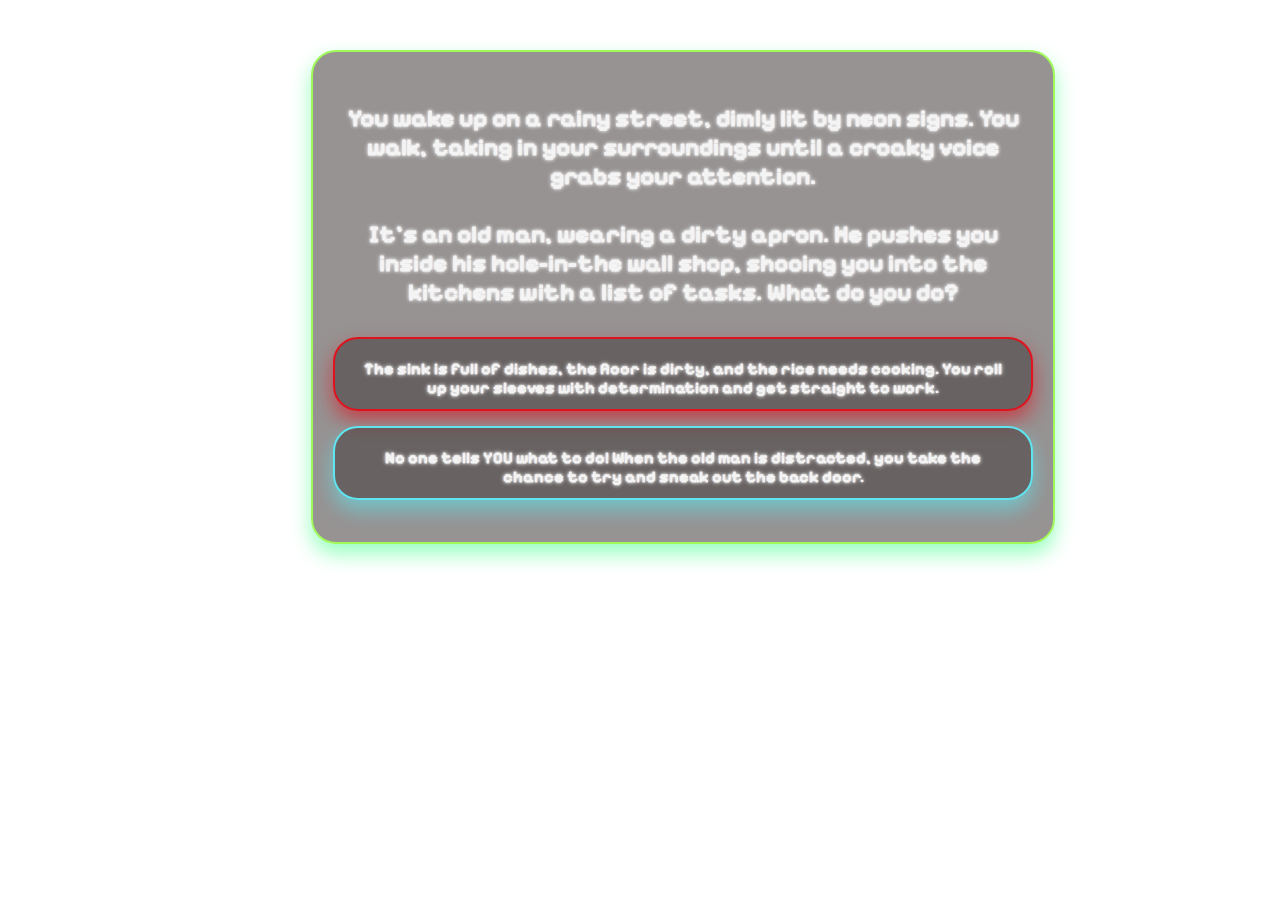
<file: page1.html>
<!DOCTYPE html>
<html lang="en">

<head>
  <meta charset="UTF-8" />
  <meta http-equiv="X-UA-Compatible" content="IE=edge" />
  <meta name="viewport" content="width=device-width, initial-scale=1.0" />
  <!-- Define your CSS file here so you can style your HTML -->
  <link rel="stylesheet" href="index.css" />
  <link rel="stylesheet" href="question.css" />

  <title>Page 1</title>

  <style>
    :root {
      background-image: url("https://cdna.artstation.com/p/assets/images/images/050/592/060/original/michael-tenebrae-tokyo-rain.gif?1655217933");
      background-size: 1000px 1000px;
    }
  </style>

<script type="text/javascript">
  var tick = new Audio();
  tick.src = "music/tickkk.mp3";
</script>

</head>

<body>

  <div class="dialoguebox">
    <div class="question">
      <h1 class="questioncopy">You wake up on a rainy street, dimly lit by neon signs.
        You walk, taking in your surroundings until a croaky voice grabs your attention.
        <br>
        <br>
        It's an old man, wearing a dirty apron.
        He pushes you inside his hole-in-the wall shop, shooing you into the kitchens with a list of tasks. What do you
        do?
        <div class="choice" onclick="window.location.href='page2.html'" onMouseEnter="tick.play()">
          <h1 class="choicelink">The sink is full of dishes, the floor is dirty, and the rice needs cooking.
            You roll up your sleeves with determination and get straight to work.
          </h1>
        </div>

        <div class="choice2" onclick="window.location.href='page2.html'" onMouseEnter="tick.play()">
          <h1 class="choicelink">No one tells YOU what to do!
            When the old man is distracted, you take the chance to try and sneak out the back door.</h1>
        </div>

    </div>

  </div>

  <audio autoplay loop>
    <source src="music/boymeetsgirl.mp3" type="audio/mp3">
  </audio>

</body>

</html>
</file>
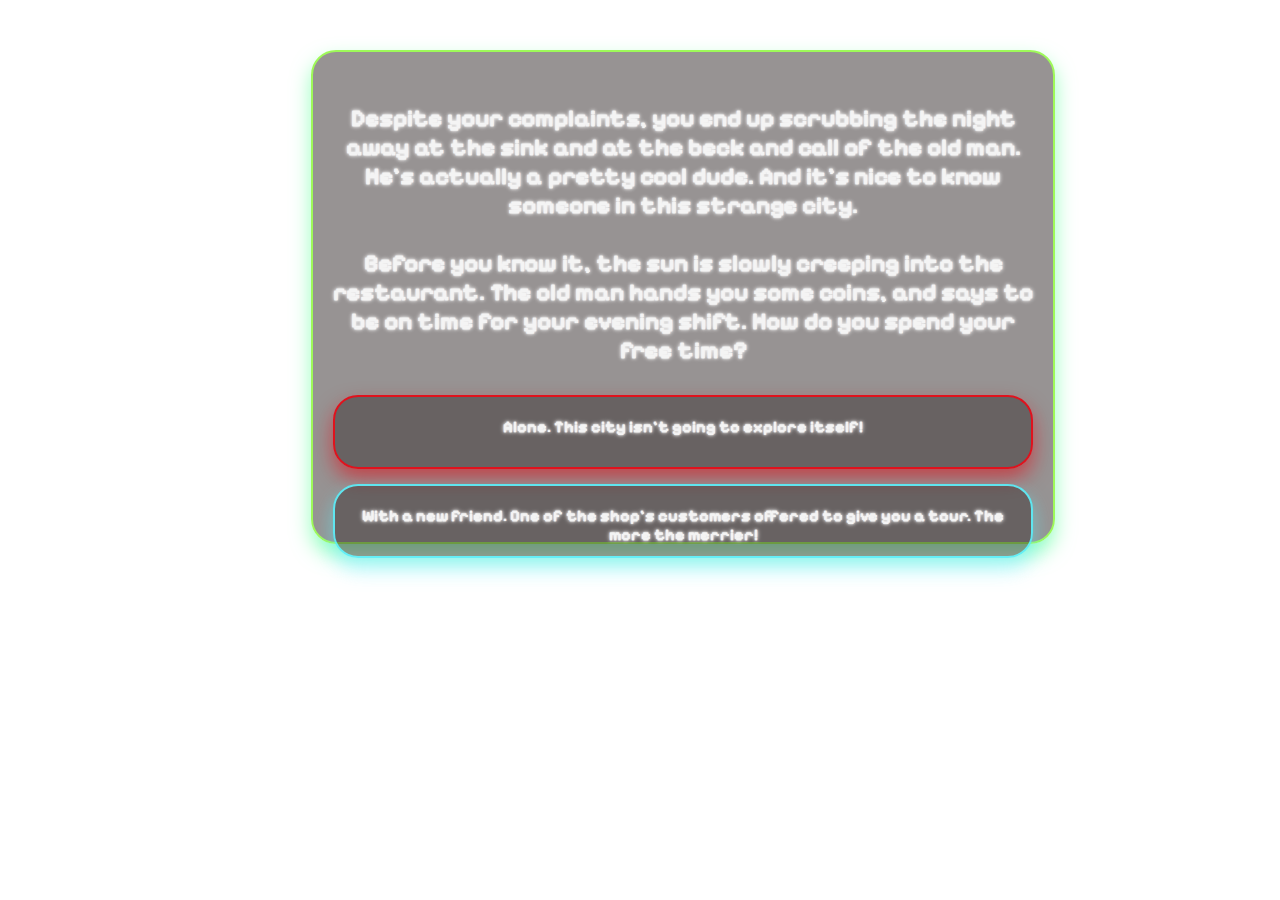
<file: page2.html>
<!DOCTYPE html>
<html lang="en">
  <head>
    <meta charset="UTF-8" />
    <meta http-equiv="X-UA-Compatible" content="IE=edge" />
    <meta name="viewport" content="width=device-width, initial-scale=1.0" />
    <!-- Define your CSS file here so you can style your HTML -->
    <link rel="stylesheet" href="index.css" />
    <link rel="stylesheet" href="question.css" />

    <title>Page 1</title>
    <style>
      :root {
        background-image: url("https://cdna.artstation.com/p/assets/images/images/050/592/060/original/michael-tenebrae-tokyo-rain.gif?1655217933");
        background-size: 1000px 1000px;
      }
    </style>

<script type="text/javascript">
  var tick = new Audio();
  tick.src = "music/tickkk.mp3";
</script>

<audio autoplay loop>
  <source src="music/bobadate.mp3" type="audio/mp3">
</audio>


  </head>
  <body>

      <div class="dialoguebox">
        <div class="question" onclick="window.location.href='page3.html'" onMouseEnter="tick.play()">
          <h1 class="questioncopy">Despite your complaints, you end up scrubbing the night away at the sink 
            and at the beck and call of the old man. He's actually a pretty cool dude. And it's nice to know someone in this strange city.
            <br> 
            <br> 
            Before you know it, the sun is slowly creeping into the restaurant. The old man hands you some coins, and says to be on time for your evening shift. 
            How do you spend your free time?
          <div class="choice" onclick="window.location.href='page3.html'" onMouseEnter="tick.play()">
            <h1 class="choicelink">Alone. This city isn't going to explore itself!
            </h1>
          </div>

          <div class="choice2">
            <h1 class="choicelink">With a new friend. One of the shop's customers offered to give you a tour. The more the merrier!</h1>
          </div>

        </div>
          
      </div>

  </body>
</html>
</file>
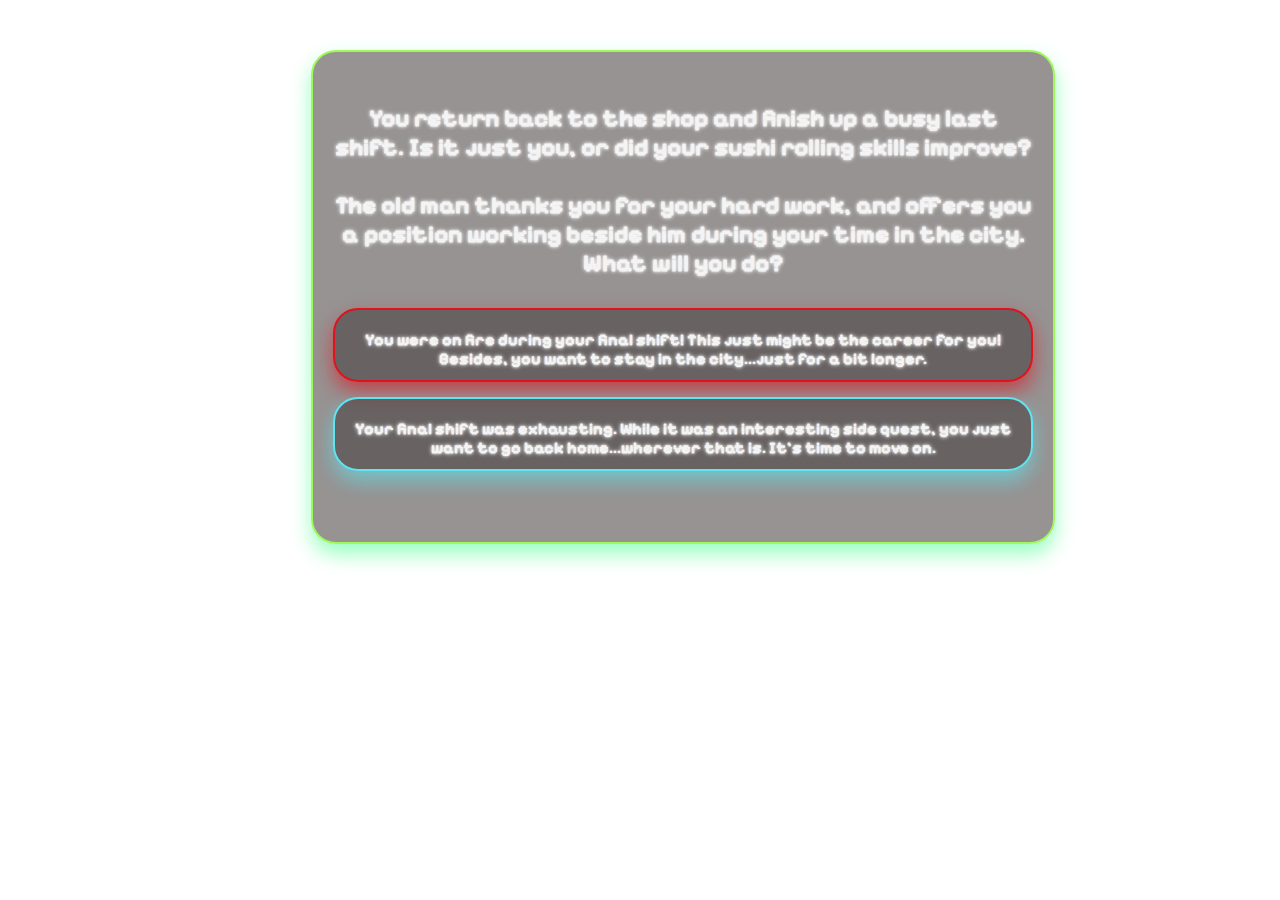
<file: page3.html>
<!DOCTYPE html>
<html lang="en">
  <head>
    <meta charset="UTF-8" />
    <meta http-equiv="X-UA-Compatible" content="IE=edge" />
    <meta name="viewport" content="width=device-width, initial-scale=1.0" />
    <!-- Define your CSS file here so you can style your HTML -->
    <link rel="stylesheet" href="index.css" />
    <link rel="stylesheet" href="question.css" />

    <title>Page 3</title>
    <style>
      :root {
        background-image: url("https://cdna.artstation.com/p/assets/images/images/050/592/060/original/michael-tenebrae-tokyo-rain.gif?1655217933");
        background-size: 1000px 1000px;
      }
    </style>

    <script type="text/javascript">
      var tick = new Audio();
      tick.src = "music/tickkk.mp3";
    </script>

    <audio autoplay loop>
      <source src="music/cake.mp3" type="audio/mp3">
    </audio>


  </head>
  <body>

      <div class="dialoguebox">
        <div class="question">
          <h1 class="questioncopy">You return back to the shop and finish up a busy last shift. Is it just you, or did your sushi rolling skills improve? 
            <br><br>The old man thanks you for your hard work, 
            and offers you a position working beside him during your time in the city. What will you do?
          <div class="choice" onclick="window.location.href='page4.html'" onMouseEnter="tick.play()">
            <h1 class="choicelink">You were on fire during your final shift! This just might be the career for you! 
              Besides, you want to stay in the city...just for a bit longer.
          </div>

          <div class="choice2" onclick="window.location.href='page4.html'" onMouseEnter="tick.play()">
            <h1 class="choicelink">Your final shift was exhausting. While it was an interesting side quest, 
              you just want to go back home...wherever that is. It's time to move on.</h1>
          </div>

        </div>
          
      </div> 

  </body>
</html>
</file>
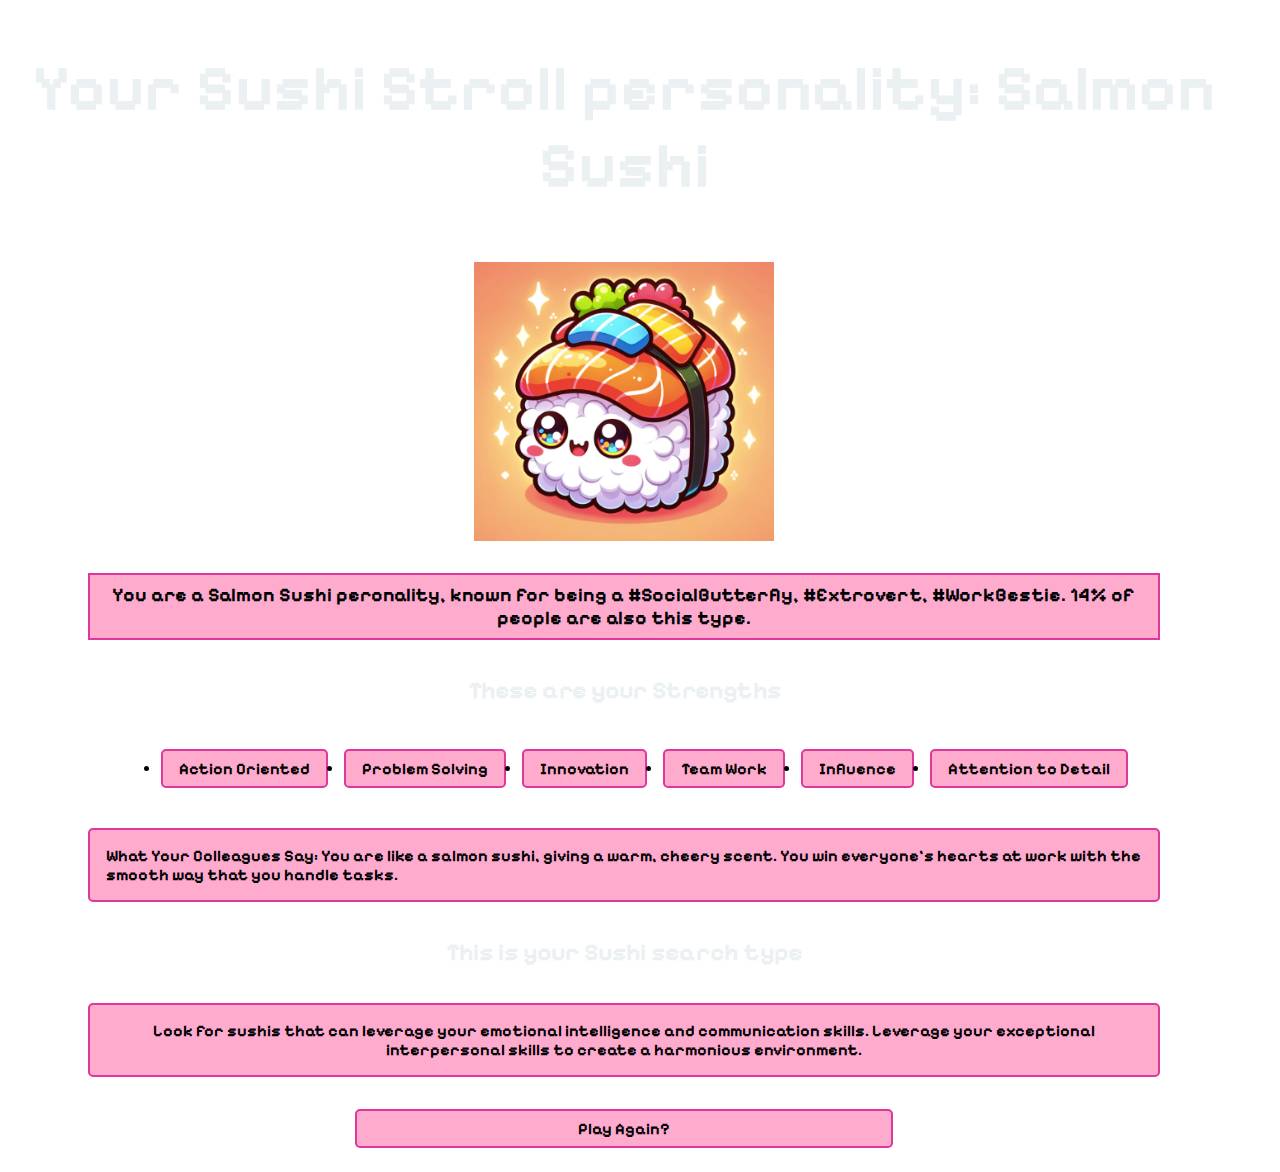
<file: page4.html>
<!DOCTYPE html>
<html lang="en">

<head>
  <meta charset="UTF-8" />
  <meta http-equiv="X-UA-Compatible" content="IE=edge" />
  <meta name="viewport" content="width=device-width, initial-scale=1.0" />
  <link rel="stylesheet" href="index.css" />
  <title>Salmon Sushi Personality</title>
  <link rel="stylesheet" href="index.css" />
  <link rel="stylesheet" href="results.css" />

  <script type="text/javascript">
    var tick = new Audio();
    tick.src = "music/tickkk.mp3";
  </script>

</head>

<style>
  :root {
    background-image: url("https://mir-s3-cdn-cf.behance.net/project_modules/hd/3f8231112980585.601eb97c041dc.gif");
    background-size: 1000px 1000px;
    margin-left: -2rem;
  }
</style>

<body>
  <!--existing-->
  <div class="container">


    <!--h1 heading tag-->
    <h1 class="title">Your Sushi Stroll personality: Salmon Sushi</h1>
    <!-- Uploaded image's filename for the src attribute -->
    <img class="personality-image" src="images/sushi.png" alt="Salmon Sushi Personality" />
    <!-- Description, strengths, and job search guide as text, 
         can be styled similarly to the image using CSS and additional HTML elements -->
    <p class="description">You are a Salmon Sushi peronality, known for being a #SocialButterfly, #Extrovert,
      #WorkBestie. 14%
      of people are also this type.</p>
    <!-- Represent strengths as an actual spider chart or simply list them -->
    <h2 class="glowing-text">These are your Strengths</h2>
    <ul class="strengths">
      <li>Action Oriented</li>
      <li>Problem Solving</li>
      <li>Innovation</li>
      <li>Team Work</li>
      <li>Influence</li>
      <li>Attention to Detail</li>
    </ul>

    <blockquote class="friend-quote">
      What Your Colleagues Say: You are like a salmon sushi, giving a warm, cheery scent. You win everyone's hearts
      at work with the smooth way that you handle tasks.
    </blockquote>

    <h2 class="glowing-text">This is your Sushi search type</h2>
    <p class="sushi-search-guide">
      Look for sushis that can leverage your emotional intelligence and communication skills. Leverage your
      exceptional interpersonal skills to create a harmonious environment.
    </p>

    <p class="play-again" onclick="window.location.href='index.html'" onMouseEnter="tick.play()">Play Again?</p>

  </div>

  <audio autoplay loop>
    <source src="music/furryfriends.mp3" type="audio/mp3">
  </audio>

</body>

</html>
</file>
<file: question.css>
.dialoguebox {
    height: 450px;
    width: 700px;
    background-color: #2f2727;
    background: rgba(47, 39, 39, 0.5);
    justify-content: center;
    border-radius: 25px;
    border: 2px solid #9ef959;
    padding: 20px;
    margin-top: 50px;
    margin-left: 24%;
    box-shadow: 0 10px 20px 0 rgb(83, 255, 149, 0.6);
    animation-name: glow2;
    animation-duration: 1s;
    animation-iteration-count: infinite;
    animation-direction: alternate;
    animation-timing-function: linear;
    align-items: center;
    flex-direction: column;
}

@keyframes glow2 {
    from {
        box-shadow: 0 0 10px #9ef959;
    }

    to {
        box-shadow: 0 0 20px #9ef959;
    }
}

.question {
    height: 50px;
}

.questioncopy {
    color: #ffffff;
    opacity: 0.9;
    margin-top: 2rem;
    font-size: 1.5rem;
    text-align: center;
    text-shadow: 0 0 1px #ffffff, 0 0 3px #ffffff, 0 0 5px #ffffff;
    animation-name: glow;
    animation-duration: 1s;
    animation-iteration-count: infinite;
    animation-direction: alternate;
    animation-timing-function: linear;
}

@keyframes glow {
    from {
        text-shadow: 0 0 5px #ffffff;
    }

    to {
        text-shadow: 0 0 10px #ffffff;
    }
}

.choice {
    height: 50px;
    width: auto;
    background-color: #2f2727;
    background: rgba(47, 39, 39, 0.5);
    justify-content: center;
    border-radius: 25px;
    border: 2px solid #e80511;
    padding: 10px;
    margin-top: 30px;
    transition-duration: 0.4s;
    box-shadow: 0 10px 20px 0 rgba(232, 5, 17, 0.6);
    animation-name: glow3;
    animation-duration: 1s;
    animation-iteration-count: infinite;
    animation-direction: alternate;
    animation-timing-function: linear;
}

@keyframes glow3 {
    from {
        box-shadow: 0 0 10px #e80511;
    }

    to {
        box-shadow: 0 0 20px #e80511;
    }
}

.choice:hover {
    background-color: #e80511;
    background: rgba(232, 5, 17, 0.5);
}

.choice2 {
    height: 50px;
    width: auto;
    background-color: #2f2727;
    background: rgba(47, 39, 39, 0.5);
    justify-content: center;
    border-radius: 25px;
    border: 2px solid #59eef9;
    padding: 10px;
    margin-top: 15px;
    box-shadow: 0 10px 20px 0 rgba(89, 238, 249, 0.6);
    animation-name: glow4;
    animation-duration: 1s;
    animation-iteration-count: infinite;
    animation-direction: alternate;
    animation-timing-function: linear;
}

@keyframes glow4 {
    from {
        box-shadow: 0 0 10px #59eef9;
    }

    to {
        box-shadow: 0 0 20px #59eef9;
    }
}

.choice2:hover {
    background-color: #59eef9;
    background: rgba(89, 238, 249, 0.5);
}


.choicelink {
    color: #ffffff;
    text-align: center;
    padding: 10px;
    margin: auto;
    font-size: 1rem;
}
</file>
<file: results.css>
:root {
    background-image: url("https://cdna.artstation.com/p/assets/images/images/050/592/060/original/michael-tenebrae-tokyo-rain.gif?1655217933");
    background-size: 1000px 1000px;
    --sky_100: #ebf0f3;
    --sky_300: #18aaff;
    --blue_300: #385ddf;
    --dark-navy: #000004;
    --purple_300: #9ea8ff;
    --purple_hover: #3b3561;
    --purple_500: #4f38df;
    --pink_700: #b438df;
    --pink_400: #ff8f8f;
    --pink_300: #df389c;
    --pink_100: #ffabce;
    --orange_300: #ffc985;
    --orange_100: #ffedcc;
    --purple_main: #340b67;
    --purple_main_hover: #b49fcc;
}

html {
    font-family: "Pixelify Sans", sans-serif;
    font-optical-sizing: auto;
    font-weight: <weight>;
    font-style: normal;
}

.container {
    display: flex;
    align-items: center;
    justify-content: center;
    flex-direction: column;
}

.nav {
    background-color: var(--purple_300);
    padding: 2rem;
    width: 100%;
    display: flex;
    list-style: none;
    justify-content: space-around;
    font-size: 1.5rem;
}

.navlink {
    text-decoration: none;
    color: black;
    list-style: none;
}

.title {
    color: var(--sky_100);
    text-shadow: 0 0 5px #ffffff, 0 0 10px #ffffff, 0 0 15px #ffffff;
    margin-top: 2rem;
    text-align: center;
    font-size: 4rem;
}

.pictureCaption {
    margin-top: 1rem;
}

.fullypic {
    margin-top: 2rem;
    object-fit: cover;
}

p {
    border: 3px solid black;
    /*outline: #4CAF50 solid 10px;*/
    margin: auto;
    padding: 500px;
    text-align: center;
}

.personality-image {
    width: 300px;
    margin: 1rem auto;
}

.description {
    font-size: 1.2rem;
    color: var(--dark-navy);
    background-color: var(--pink_100);
    border: 2px solid var(--pink_300);
    box-shadow: 0 0 5px #ffffff, 0 0 10px #ffffff, 0 0 15px #ffffff;
    padding: 0.543rem 1rem;
    margin: 1rem auto;
    width: 80%;
}

.strengths {
    display: flex;
    justify-content: center;
    flex-wrap: wrap;
    margin: 1rem auto;
    max-width: 80%;
}

.strengths li {
    background-color: var(--pink_100);
    border: 2px solid var(--pink_300);
    box-shadow: 0 0 5px #ffffff, 0 0 10px #ffffff, 0 0 15px #ffffff;
    border-radius: 5px;
    margin: 0.5rem;
    padding: 0.5rem 1rem;
}

.friend-quote {
    font-size: 1rem;
    color: var(--dark-navy);
    background-color: var(--pink_100);
    border: 2px solid var(--pink_300);
    box-shadow: 0 0 5px #ffffff, 0 0 10px #ffffff, 0 0 15px #ffffff;
    padding: 1rem;
    margin: 1rem auto;
    border-radius: 5px;
    width: 80%;
}

.sushi-search-guide {
    font-size: 1rem;
    color: var(--dark-navy);
    background-color: var(--pink_100);
    border: 2px solid var(--pink_300);
    box-shadow: 0 0 5px #ffffff, 0 0 10px #ffffff, 0 0 15px #ffffff;
    padding: 1rem;
    margin: 1rem auto;
    width: 80%;
    border-radius: 5px;
}

.glowing-text {
    color: var(--sky_100);
    /* Light color for text */
    text-shadow: 0 0 5px #ffffff, 0 0 10px #ffffff, 0 0 15px #ffffff;
    /* White glow effect */
}

.play-again {
    display: flex;
    justify-content: center;
    flex-wrap: wrap;
    margin: 1rem auto;
    max-width: 40%;
    font-size: 1rem;
    color: var(--dark-navy);
    background-color: var(--pink_100);
    border: 2px solid var(--pink_300);
    box-shadow: 0 0 5px #ffffff, 0 0 10px #ffffff, 0 0 15px #ffffff;
    padding: 0.5rem;
    margin: 1rem auto;
    width: 40%;
    border-radius: 5px;
    transition-duration: 0.4s;
}

.play-again:hover {
    background-color: var(--pink_100);
    background: rgba(189, 126, 130, 0.5);
}
</file>
<file: index.css>
/* Add your font via Google Font */
@import url("https://fonts.googleapis.com/css2?family=Pixelify+Sans:wght@400..700&display=swap");

/* CSS Reset. You don't need to understand these.
 * They're only here to make CSS consistent across all browsers. */
@import url("https://necolas.github.io/normalize.css/8.0.1/normalize.css");

/* Define your color scheme here, taken from Fullyhacks color scheme. */
:root {
  
  --sky_100: #abe1ff;
  --sky_300: #18aaff;
  --blue_300: #385ddf;
  --purple_300: #9ea8ff;
  --purple_hover: #3b3561;
  --purple_500: #4f38df;
  --pink_700: #b438df;
  --pink_400: #ff8f8f;
  --pink_300: #df389c;
  --pink_100: #ffabce;
  --orange_300: #ffc985;
  --orange_100: #ffedcc;
  --purple_main: #340b67;
  --purple_main_hover: #b49fcc;
}

html {
  font-family: "Pixelify Sans", sans-serif;
  font-optical-sizing: auto;
  font-weight: bold;
  font-style: normal;
}

.container {
  display: flex;
  align-items: center;
  justify-content: center;
  flex-direction: column;
}

button.startButton { 
  margin-top: 15rem;
  background: #dffff952;
  color: #dffff9;
  border: 8px solid #dffff9;
  height: 100px;
  width: 250px;
  text-decoration: none;
  list-style: none;
  font-size: 4rem;
  animation: hovering 2s infinite ease-in-out, glowbox 1s infinite alternate linear, glowstartbutton 1s infinite alternate linear;
  -webkit-animation: hovering 2s infinite ease-in-out, glowbox 1s infinite alternate linear, glowstartbutton 1s infinite alternate linear;
  animation-delay: 0s;
  transition: background-color 0.3 ease;
}

button.startButton:hover {
  background-color: #dffff98f;
}

.title {
  color: #dffff9;
  margin-top: 4rem;
  margin-bottom: 2rem;
  padding: 10px;
  justify-content: center;
  font-size: 4rem;
  animation-name: glow;
  animation-duration: 1s;
  animation-iteration-count: infinite;
  animation-direction: alternate;
  animation-timing-function: linear;
  text-align: center;
}

.pictureCaption {
  color: #dffff9;
  font-size: 2.3rem;
  animation-name: glow;
  animation-duration: 1s;
  animation-iteration-count: infinite;
  animation-direction: alternate;
  animation-timing-function: linear;
  text-align: center;
}

.fullypic {
  margin-top: 1rem;
  object-fit: cover;
  margin-left: 25rem;
}

@keyframes glow {
  from {
    text-shadow: 0 0 10px #00e1ff;
  }
  to {
    text-shadow: 0 0 20px #00e5ff;
  }
}

@keyframes glowstartbutton {
  from {
    text-shadow: 0 0 5px #00e1ff;
  }
  to {
    text-shadow: 0 0 20px #00e1ff;
  }
}

@keyframes glowbox {
  from {
    box-shadow: 0 0 20px #00e1ff;
  }
  to {
    box-shadow: 0 0 50px #00e1ff;
  }
}

@keyframes hovering {
  0% {
    transform: translateY(0px);
    -webkit-transform: translateY(0px);
    -moz-transform: translateY(0px);
    -ms-transform: translateY(0px);
    -o-transform: translateY(0px);
  }
  50% {
    transform: translateY(8px);
    -webkit-transform: translateY(8px);
    -moz-transform: translateY(8px);
    -ms-transform: translateY(8px);
    -o-transform: translateY(8px);
  }
  100% {
    transform: translateY(0px);
    -webkit-transform: translateY(0px);
    -moz-transform: translateY(0px);
    -ms-transform: translateY(0px);
    -o-transform: translateY(0px);
  }
}
</file>
